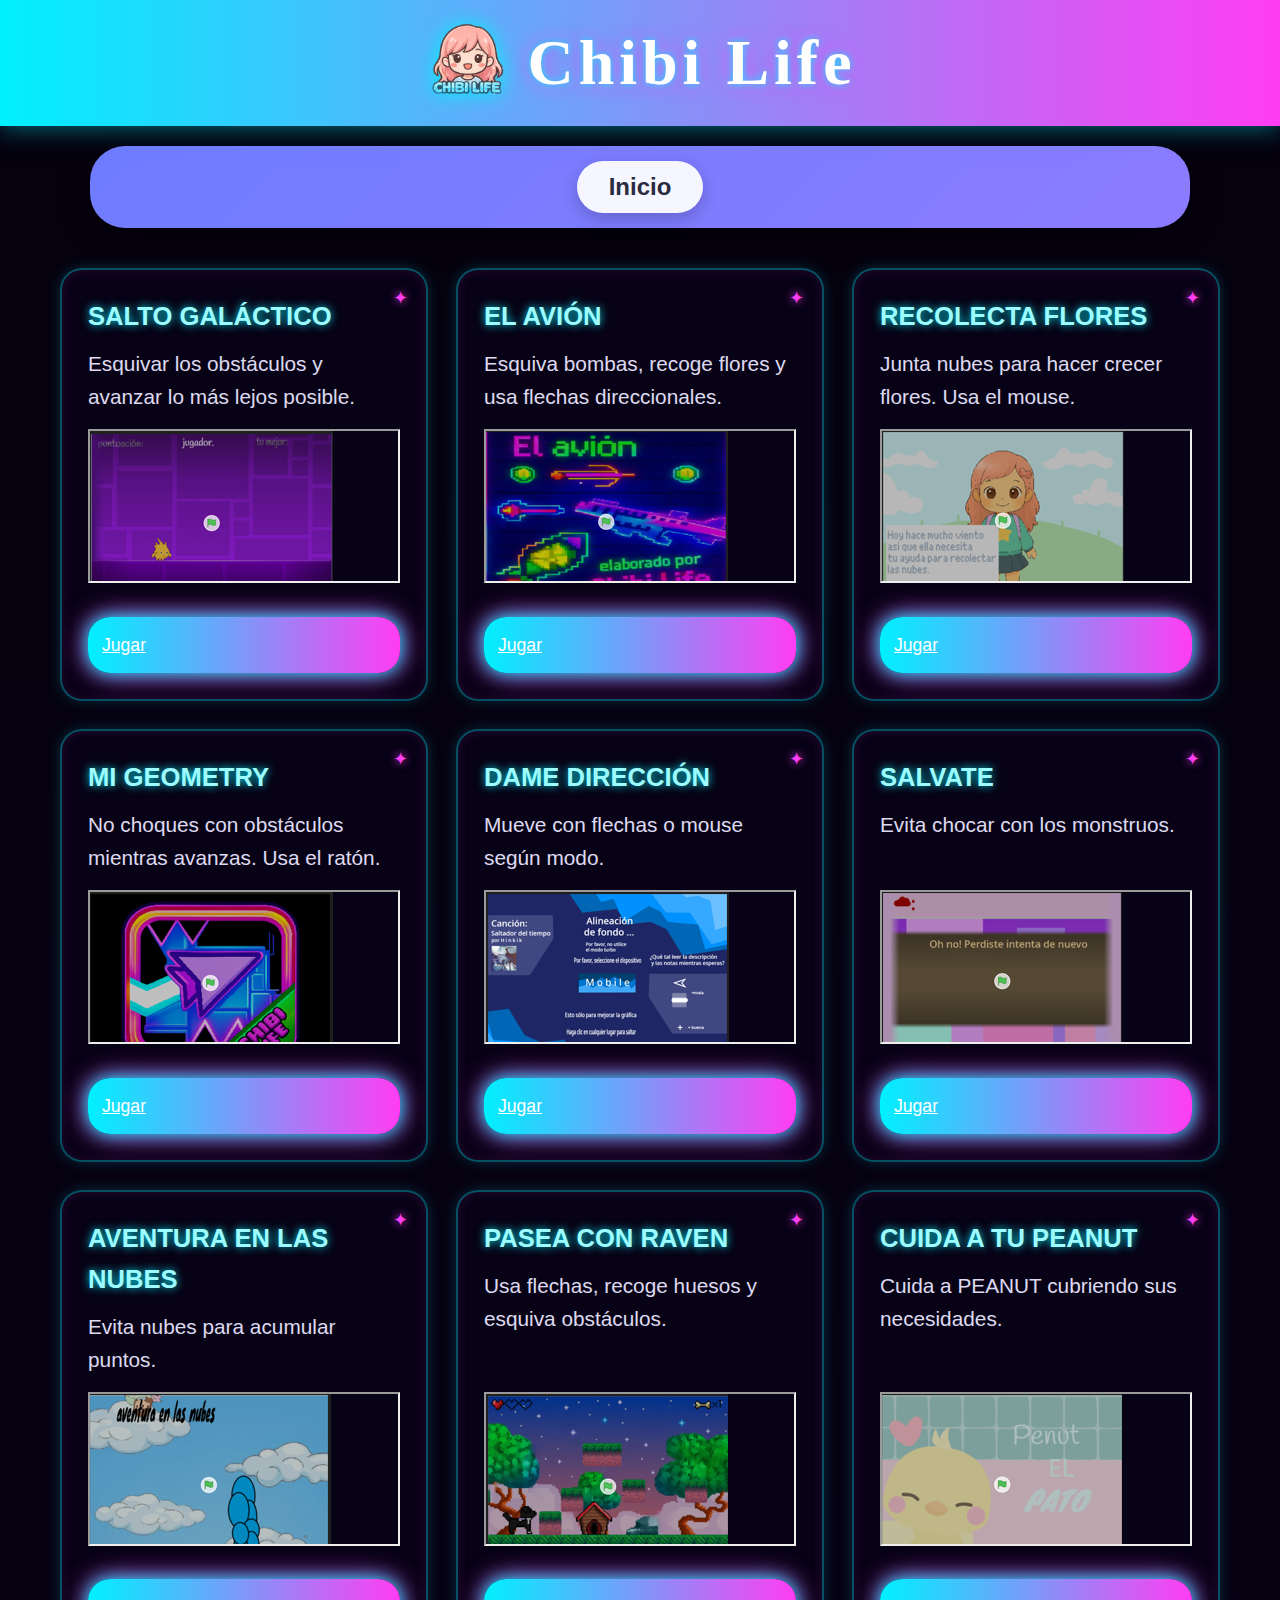
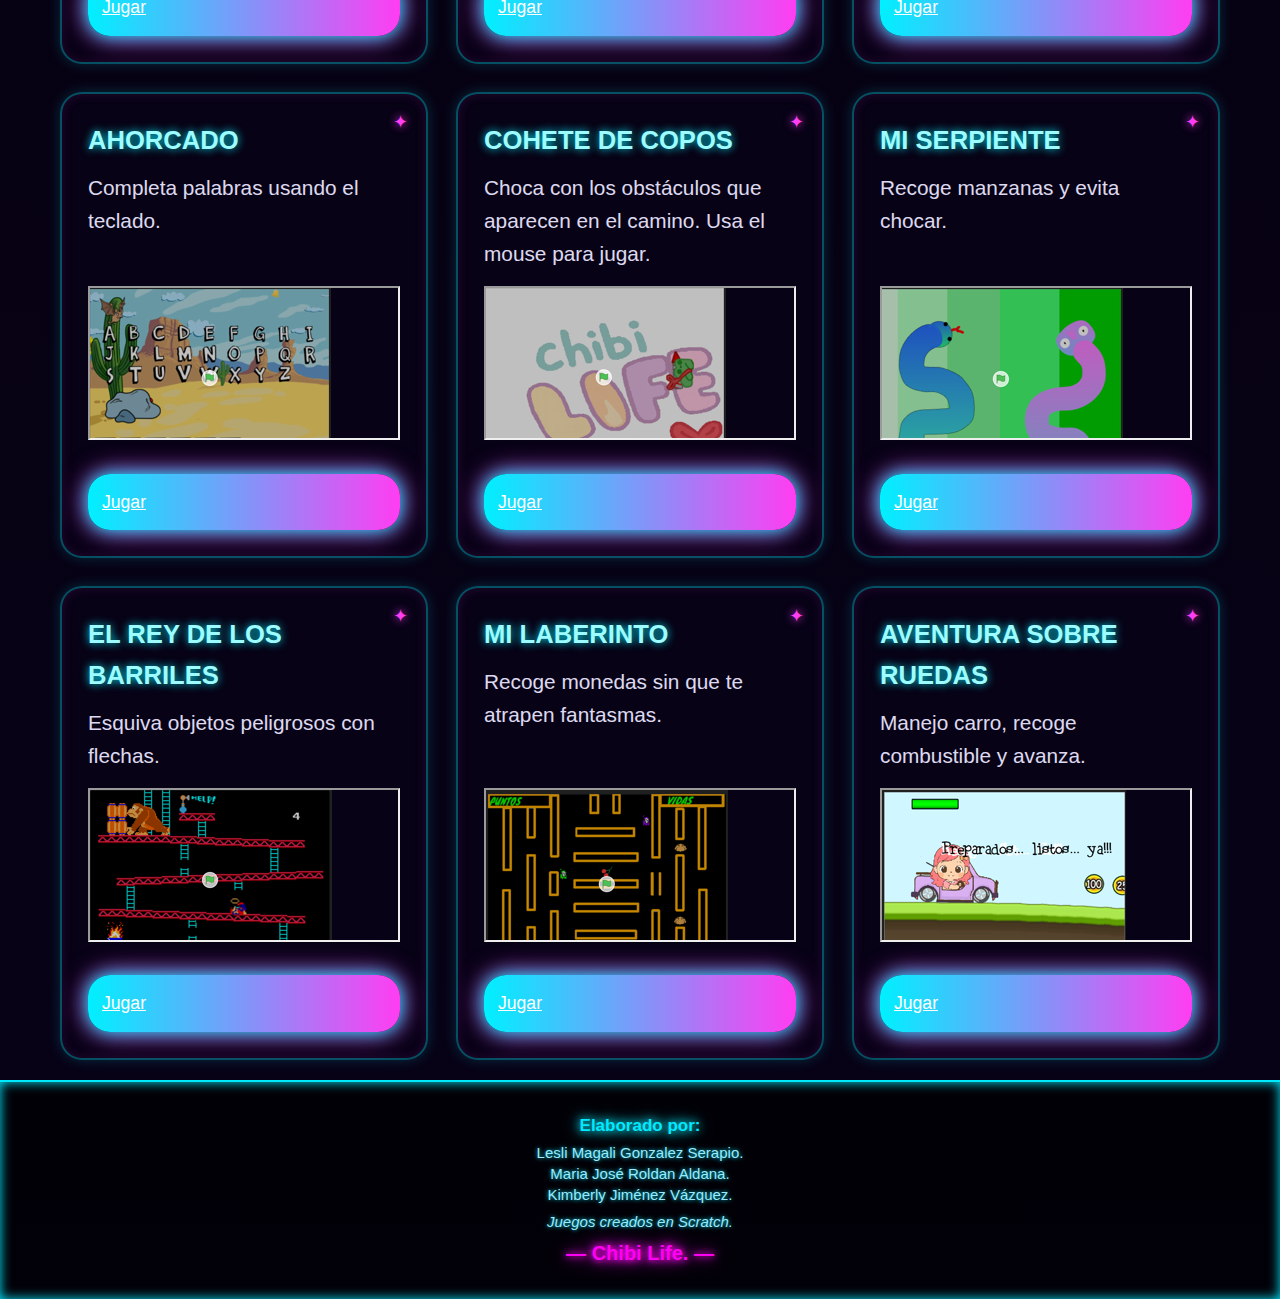
<file: juegos.html>
<!DOCTYPE html>
<html lang="es">
<head>
    <meta charset="UTF-8" />
    <meta name="viewport" content="width=device-width, initial-scale=1.0" />
    <title>Chibi Life</title>

    <!-- Archivos externo -->
    <link rel="stylesheet" href="styles.css">
    <link href="https://fonts.googleapis.com/css2?family=Cookie&display=swap" rel="stylesheet">
    <link rel="icon" href="lia2.PNG" type="image/x-icon">

  


</head>

<body>


<div class="fondo-animado"></div>

<header>
    <h1 class="titulo-header">
        <img src="lia2.PNG" class="iconito"> 
        Chibi Life
    </h1>
</header>

<nav>
   <a href="index.html">Inicio</a>

    </nav>


<div class="tarjetas">

    <div class="card">
        <h3>SALTO GALÁCTICO</h3>
        <p class="descripcion">Esquivar los obstáculos y avanzar lo más lejos posible.</p>
        <iframe id="j1" src="SANLTO.PNG" loading="lazy" allowfullscreen></iframe><br>
         <a class="btn" href="https://scratch.mit.edu/projects/1269169929/embed" target="_blank">
  Jugar
</a>
    </div>

    <div class="card">
        <h3>EL AVIÓN</h3>
        <p class="descripcion">Esquiva bombas, recoge flores y usa flechas direccionales.</p>
        <iframe id="j2" src="EL avion.PNG" loading="lazy" allowfullscreen></iframe><br>
         <a class="btn" href="https://scratch.mit.edu/projects/1270169169/embed" target="_blank">
  Jugar
</a>
    </div>
    <div class="card">
        <h3>RECOLECTA FLORES</h3>
        <p class="descripcion">Junta nubes para hacer crecer flores. Usa el mouse.</p>
        <iframe id="j3" src="la nuve.PNG" loading="lazy" allowfullscreen></iframe><br>
        <a class="btn" href="https://scratch.mit.edu/projects/1268734678/embed" target="_blank">
  Jugar
</a>
    </div>

    <div class="card">
        <h3>MI GEOMETRY</h3>
        <p class="descripcion">No choques con obstáculos mientras avanzas. Usa el ratón.</p>
        <iframe id="j4" src="GEOME.PNG" loading="lazy" allowfullscreen></iframe><br>
        <a class="btn" href="https://scratch.mit.edu/projects/1270219957/embed
        " target="_blank">
  Jugar
</a>

    </div>

    <div class="card">
        <h3>DAME DIRECCIÓN</h3>
        <p class="descripcion">Mueve con flechas o mouse según modo.</p>
        <iframe id="j5" src="3.PNG" loading="lazy" allowfullscreen></iframe><br>
        <a class="btn" href="https://scratch.mit.edu/projects/1269835207/embed" target="_blank">
  Jugar
</a>
    </div>

    <div class="card">
        <h3>SALVATE</h3>
        <p class="descripcion">Evita chocar con los monstruos.</p>
        <iframe id="j6" src="SALVATE.PNG" loading="lazy" allowfullscreen></iframe><br>
         <a class="btn" href="https://scratch.mit.edu/projects/1269834166/embed" target="_blank">
  Jugar
</a>
    </div>

    <div class="card">
        <h3>AVENTURA EN LAS NUBES</h3>
        <p class="descripcion">Evita nubes para acumular puntos.</p>
        <iframe id="j7" src="AVENTURA.PNG" loading="lazy" allowfullscreen></iframe><br>
        <a class="btn" href="https://scratch.mit.edu/projects/1265221672/embed" target="_blank">
  Jugar
</a>
    </div>

    <div class="card">
        <h3>PASEA CON RAVEN</h3>
        <p class="descripcion">Usa flechas, recoge huesos y esquiva obstáculos.</p>
        <iframe id="j8" src="PASEO CON RABEN.PNG" loading="lazy" allowfullscreen></iframe><br>
        <a class="btn" href="https://scratch.mit.edu/projects/1254331499/embed" target="_blank">
  Jugar
</a>
    </div>

    <div class="card">
        <h3>CUIDA A TU PEANUT</h3>
        <p class="descripcion">Cuida a PEANUT cubriendo sus necesidades.</p>
        <iframe id="j9" src="PETUM EL PATO.PNG" loading="lazy" allowfullscreen></iframe><br>
        <a class="btn" href="https://scratch.mit.edu/projects/1254340609/embed" target="_blank">
  Jugar
</a>
    </div>

    <div class="card">
        <h3>AHORCADO</h3>
        <p class="descripcion">Completa palabras usando el teclado.</p>
        <iframe id="j10" src="AHORCADO.PNG" loading="lazy" allowfullscreen></iframe><br>
         <a class="btn" href="https://scratch.mit.edu/projects/1270139862/embed" target="_blank">
  Jugar
</a>
    </div>

    <div class="card">
        <h3>COHETE DE COPOS</h3>
        <p class="descripcion">Choca con los obstáculos que aparecen en el camino. Usa el mouse para jugar.</p>
        <iframe id="j11" src="coete de copos.PNG" loading="lazy" allowfullscreen></iframe><br>
         <a class="btn" href="https://scratch.mit.edu/projects/1270219957/embed" target="_blank">
  Jugar
</a>
    </div>

    <div class="card">
        <h3>MI SERPIENTE</h3>
        <p class="descripcion">Recoge manzanas y evita chocar.</p>
        <iframe id="j12" src="SERPIENTES.PNG" loading="lazy" allowfullscreen></iframe><br>
         <a class="btn" href="https://scratch.mit.edu/projects/1270145457/embed" target="_blank">
  Jugar
</a>
    </div>

    <div class="card">
        <h3>EL REY DE LOS BARRILES</h3>
        <p class="descripcion">Esquiva objetos peligrosos con flechas.</p>
        <iframe id="j13" src="GORILA.PNG" loading="lazy" allowfullscreen></iframe><br>
         <a class="btn" href="https://scratch.mit.edu/projects/1270144097/embed" target="_blank">
  Jugar
</a>
    </div>

    <div class="card">
        <h3>MI LABERINTO</h3>
        <p class="descripcion">Recoge monedas sin que te atrapen fantasmas.</p>
        <iframe id="j14" src="PACMAN.PNG" loading="lazy" allowfullscreen></iframe><br>
         <a class="btn" href="https://scratch.mit.edu/projects/1270144315/embed" target="_blank">
  Jugar
</a>
    </div>

    <div class="card">
        <h3>AVENTURA SOBRE RUEDAS</h3>
        <p class="descripcion">Manejo carro, recoge combustible y avanza.</p>
        <iframe id="j15" src="lia.png" loading="lazy" allowfullscreen></iframe><br>
        <a class="btn" href="https://scratch.mit.edu/projects/1265303170/embed" target="_blank">
  Jugar
</a>
    </div>

</div>

<footer class="barra-neon">
    <div class="contenedor-footer">
        <p class="titulo">Elaborado por:</p>
        <p>Lesli Magali Gonzalez Serapio.</p>
        <p>Maria José Roldan Aldana.</p>
        <p>Kimberly Jiménez Vázquez.</p>
        <p class="desc">Juegos creados en Scratch.</p>
        <p class="marca">— Chibi Life. —</p>
    </div>
</footer>


<audio id="musica" loop>
  <source src="pag2.mp3" type="audio/mpeg">
</audio>

<script>
  document.addEventListener('click', () => {
    const audio = document.getElementById('musica');
    audio.play();
  }, { once: true });
</script>

<script>
    function full(id) {
        const elem = document.getElementById(id);
        if (elem.requestFullscreen) elem.requestFullscreen();
        else if (elem.webkitRequestFullscreen) elem.webkitRequestFullscreen();
        else if (elem.msRequestFullscreen) elem.msRequestFullscreen();
    }
</script>





</body>
</html>
</file>
<file: styles.css>
/* ==============================
   RESET GENERAL
================================*/
* {
    margin: 0;
    padding: 0;
    box-sizing: border-box;
}

/* ==============================
   BODY / FONDO
================================*/
body {
  font-family: 'Fredoka', sans-serif;
    background: linear-gradient(180deg, #05010d, #0a0220, #05010d);
    background-size: 400% 400%;
    animation: fondoNeon 18s ease infinite;
    min-height: 100vh;
    color: #eae6ff;
    overflow-x: hidden;
}

@keyframes fondoNeon {
    0% { background-position: 0% 50%; }
    50% { background-position: 100% 50%; }
    100% { background-position: 0% 50%; }
}
    .spark-btn{
            color:#ff4dfc;
            font-size:22px;
            cursor:pointer;
            user-select:none;
            margin-left:8px;
        }
        .spark-btn:hover{
            transform:scale(1.2);
        }
        .oculto{
            display:none;
        }
        .card h3{
            display:flex;
            justify-content:space-between;
            align-items:center;
        }

/* ==============================
   HEADER
================================*/
header {
    position: sticky;
    top: 0;
    z-index: 10;
    background: linear-gradient(90deg, #00f0ff, #ff3df2);
    padding: 18px;
    text-align: center;
    box-shadow: 0 0 25px #00f0ff80;
}

.titulo-header {
    display: flex;
      font-family: 'Ocean Delight', cursive;
    justify-content: center;
    align-items: center;
    gap: 14px;
    font-size: clamp(2.3rem, 6vw, 4rem);
    letter-spacing: 5px;
    color: #ffffff;
    text-shadow: 0 0 8px #00f0ff, 0 0 18px #ff3df2;
}

.iconito {
    width: 90px;
    filter: drop-shadow(0 0 10px #00f0ff);
    animation: latidoNeon 1.6s infinite;
}

@keyframes latidoNeon {
    0%,100% { transform: scale(1); }
    50% { transform: scale(1.15); }
}

/* ==============================
   CONTENIDO
================================*/
.contenido {
    padding: 40px 20px;
    text-align: center;
}

.contenido h2 {
    font-size: clamp(1.9rem, 5vw, 3rem);
    margin-bottom: 30px;
    color: #9dfcff;
    text-shadow: 0 0 12px #00f0ff;
}

/* ==============================
   TARJETAS / CONTENEDORES
================================*/
.tarjetas {
    display: grid;
    grid-template-columns: repeat(auto-fit, minmax(280px, 1fr));
    gap: 28px;
    max-width: 1200px;
    margin: auto;
    padding: 20px;
}

/* ==============================
   CARD
================================*/
.card {
    display: flex;
    flex-direction: column;
    height: 100%;
    background: rgba(8, 2, 22, 0.9);
    border-radius: 22px;
    padding: 26px;
    font-size: 1.3rem;
    line-height: 1.6;
    color: #e9e5ff;
    position: relative;
    border: 2px solid #00f0ff55;
    box-shadow: 0 0 14px #00f0ff30, inset 0 0 12px #ff3df220;
    transition: transform 0.25s ease, box-shadow 0.25s ease;
}

.card::before {
    content: "✦";
    position: absolute;
    top: 14px;
    right: 18px;
    color: #ff3df2;
    font-size: 18px;
    text-shadow: 0 0 10px #ff3df2;
}

.card:hover {
    transform: translateY(-5px);
    box-shadow: 0 0 26px #00f0ff, 0 0 34px #ff3df2;
}

/* ==============================
   TEXTO CARD
================================*/
.card h3 {
    font-size: 1.6rem;
    margin-bottom: 10px;
    color: #9dfcff;
    text-shadow: 0 0 8px #00f0ff;
}

.card p {
    flex-grow: 1;
    margin-bottom: 16px;
    opacity: 0.95;
}

/* ==============================
   IFRAME JUEGO
================================*/
.iframe-wrap {
    position: relative;
    width: 100%;
    aspect-ratio: 16 / 9;
    margin-bottom: 16px;
    border-radius: 14px;
    overflow: hidden;
    box-shadow: 0 0 18px #00f0ff60;
}

.iframe-juego {
    width: 100%;
    height: 100%;
    border: none;
    background: black;
}

/* FULLSCREEN */
.iframe-juego:fullscreen,
.iframe-juego:-webkit-full-screen {
    width: 100vw;
    height: 100vh;
}

/* ==============================
   BOTONES
================================*/
.btn {
    margin-top: auto;
    width: 100%;
    padding: 14px;
    border-radius: 22px;
    border: none;
    cursor: pointer;
    font-size: 1.1rem;
    color: #ffffff;
    background: linear-gradient(90deg, #00f0ff, #ff3df2);
    box-shadow: 0 0 18px #00f0ff, 0 0 28px #ff3df2;
    transition: transform 0.2s ease, box-shadow 0.2s ease;
}

.btn:hover {
    transform: scale(1.05);
    box-shadow: 0 0 30px #00f0ff, 0 0 45px #ff3df2;
}

.btn:active {
    transform: scale(0.95);
}

/* ==============================
   RESPONSIVE
================================*/
@media (max-width: 600px) {
    .iframe-wrap {
        aspect-ratio: 4 / 3;
    }

    .card {
        font-size: 1.2rem;
    }

    .iconito {
        width: 32px;
    }
}
nav {
    width: 95%;
    max-width: 1100px;
    margin: 20px auto;
    padding: 15px;
    background: linear-gradient(135deg, #6f7cff, #9a7cff, #ff9acb);
    background-size: 300% 300%;
    animation: navColor 10s ease infinite;
    border-radius: 35px;

    display: flex;

    display: flex;
    justify-content: center; /* centra horizontalmente */
    align-items: center;     /* centra verticalmente */
    gap: 20px;               /* separación entre botones */


    align-items: center;
    gap: 20px;

    box-shadow: 0 10px 30px rgba(0,0,0,0.35);
}


        nav a {
       
    text-decoration: none;
    font-size: 24px;
    font-weight: 600;
    padding: 12px 32px;
    color: #2a2a40;
    background: #f5f6ff;
    border-radius: 30px;
    transition: 0.3s;
    box-shadow: 0 6px 18px rgba(0,0,0,0.2);
}

     

        nav a:hover {
            transform: scale(1.15);
            background: #2a2a40;
            color: #f5f6ff;
            box-shadow: 0 0 18px rgba(154,124,255,0.8);
        }


/* Fondo y borde neón */
.barra-neon {
    width: 100%;
    padding: 20px 0;
    background: rgba(0,0,0,0.6);
    border-top: 2px solid #0ff;
    box-shadow: 0 0 10px #0ff, inset 0 0 12px #0ff;
    display: flex;
    justify-content: center;
}

/* Fondo y contenedor */
.barra-neon {
    width: 100%;
    padding: 30px 0;
    background: rgba(0,0,0,0.65);
    border-top: 2px solid #00eaff;
    box-shadow: 0 0 12px #00eaff inset;
    display: flex;
    justify-content: center;
}

/* Caja interior */
.contenedor-footer {
    text-align: center;
}

/* Texto general */
.contenedor-footer p {
    color: #9beaff;
    margin: 4px 0;
    font-size: 15px;
    text-shadow: 0 0 4px #00eaff;
}

/* Título */
.contenedor-footer .titulo {
    font-size: 17px;
    font-weight: 600;
    margin-bottom: 8px;
    color: #00eaff;
    text-shadow: 0 0 8px #00eaff, 0 0 15px #00eaff;
}

/* Descripción */
.contenedor-footer .desc {
    margin-top: 10px;
    font-style: italic;
    color: #9beaff;
}

/* Marca final */
.contenedor-footer .marca {
    margin-top: 12px;
    font-size: 20px;
    font-weight: 700;
    color: #ff00f2;
    text-shadow: 0 0 6px #ff00f2, 0 0 12px #ff00f2, 0 0 22px #ff00f2;
}
</file>
